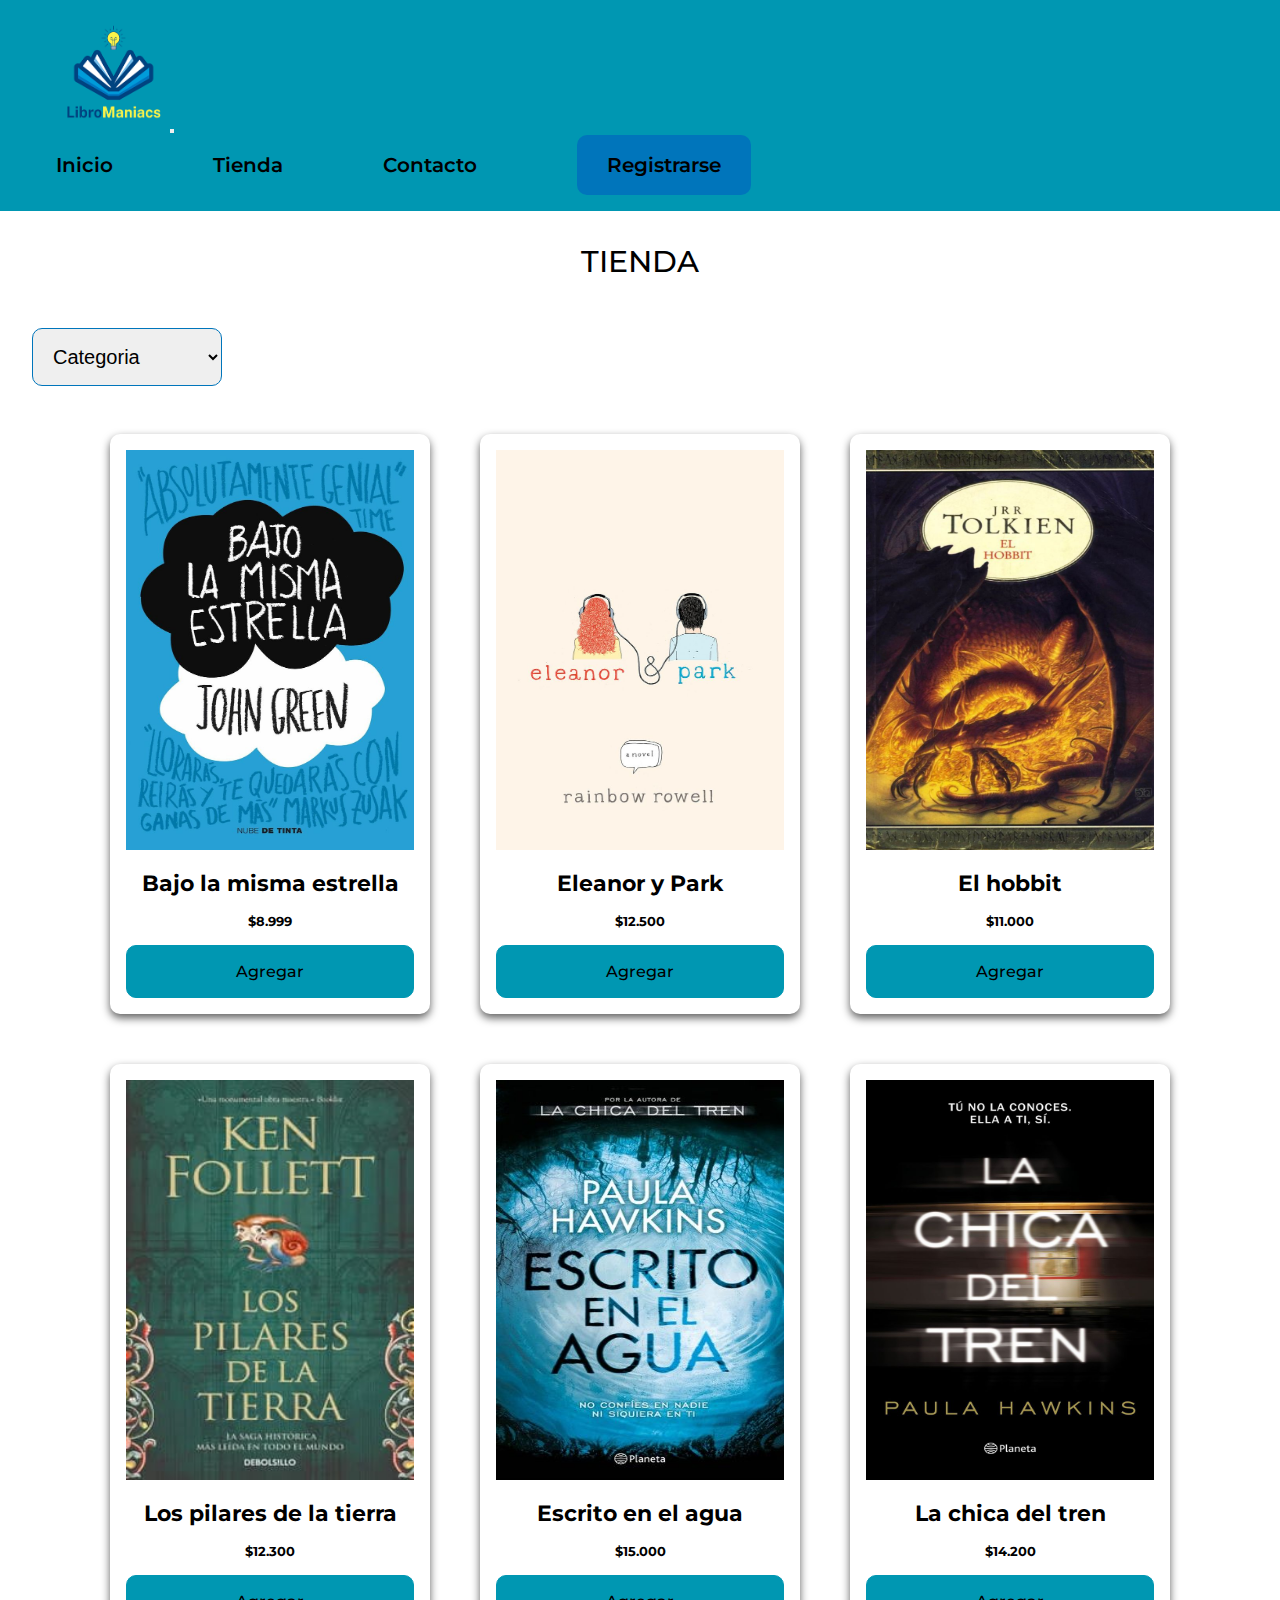
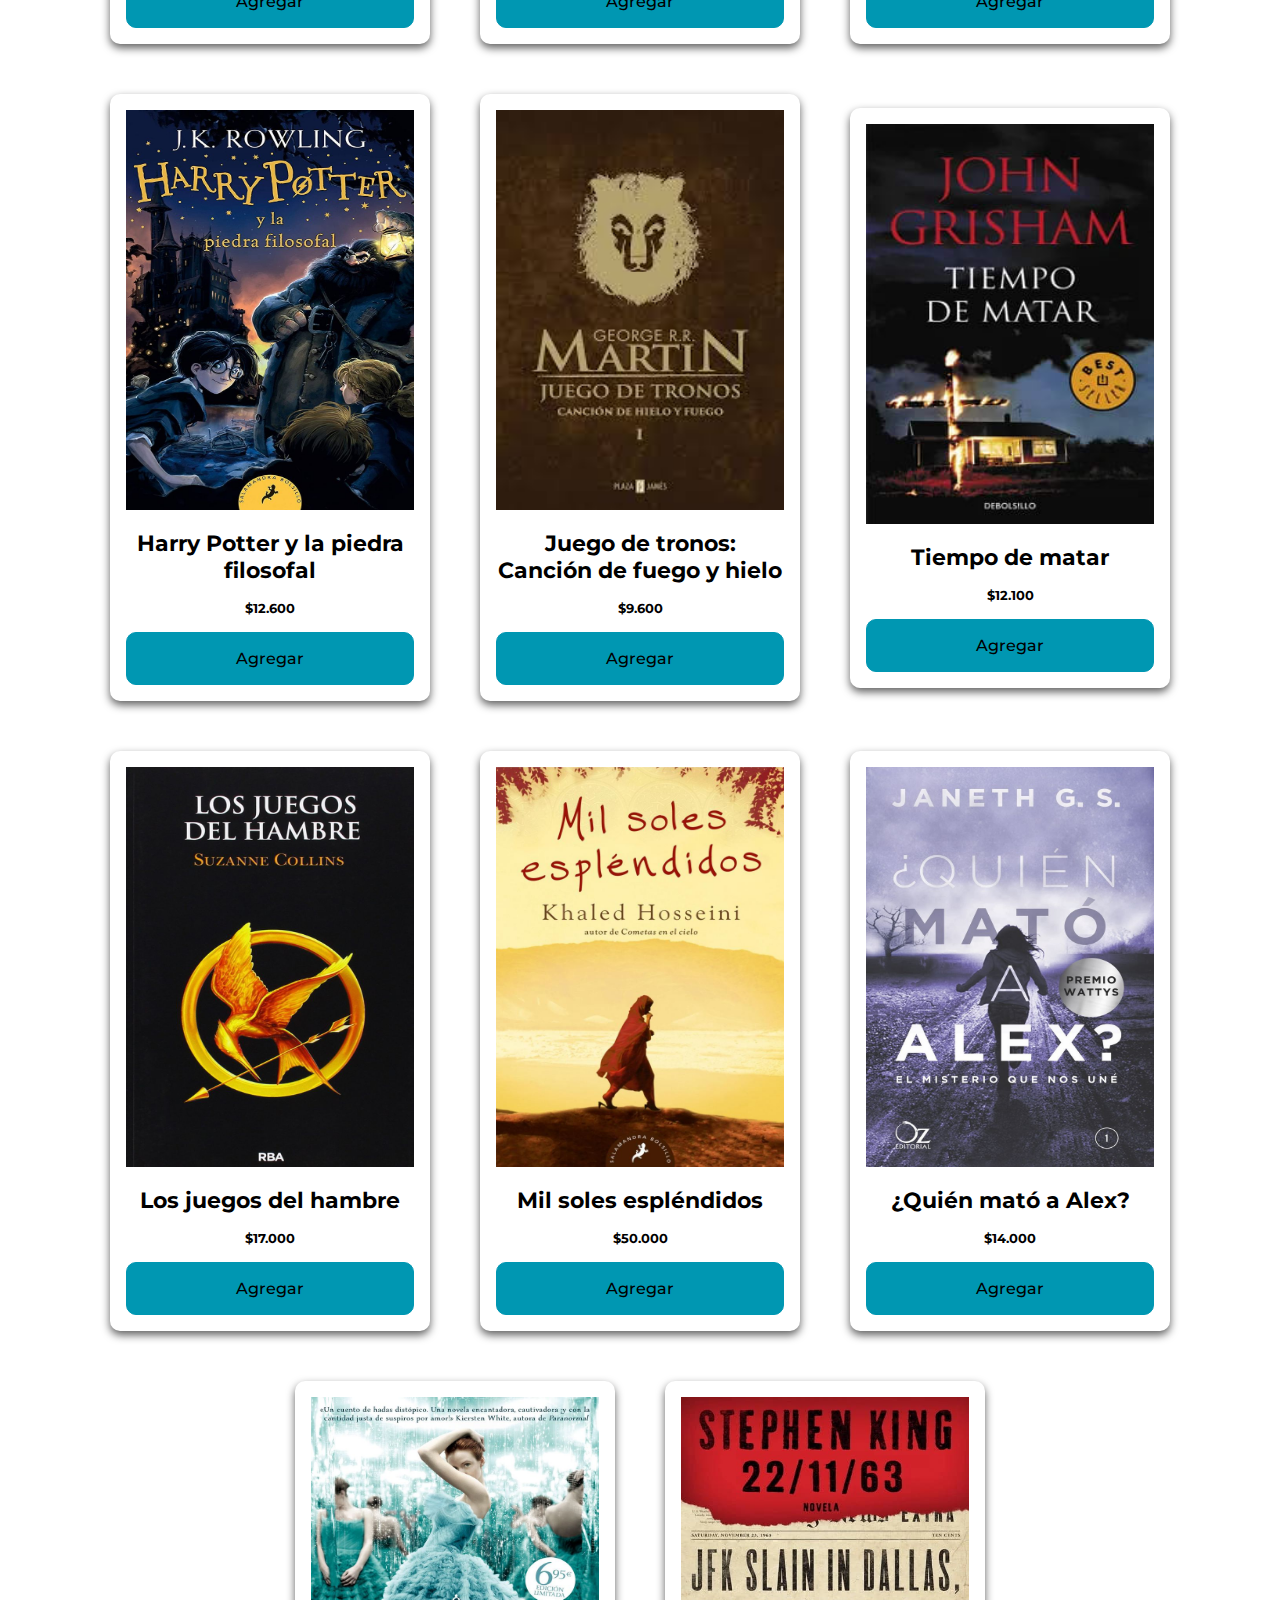
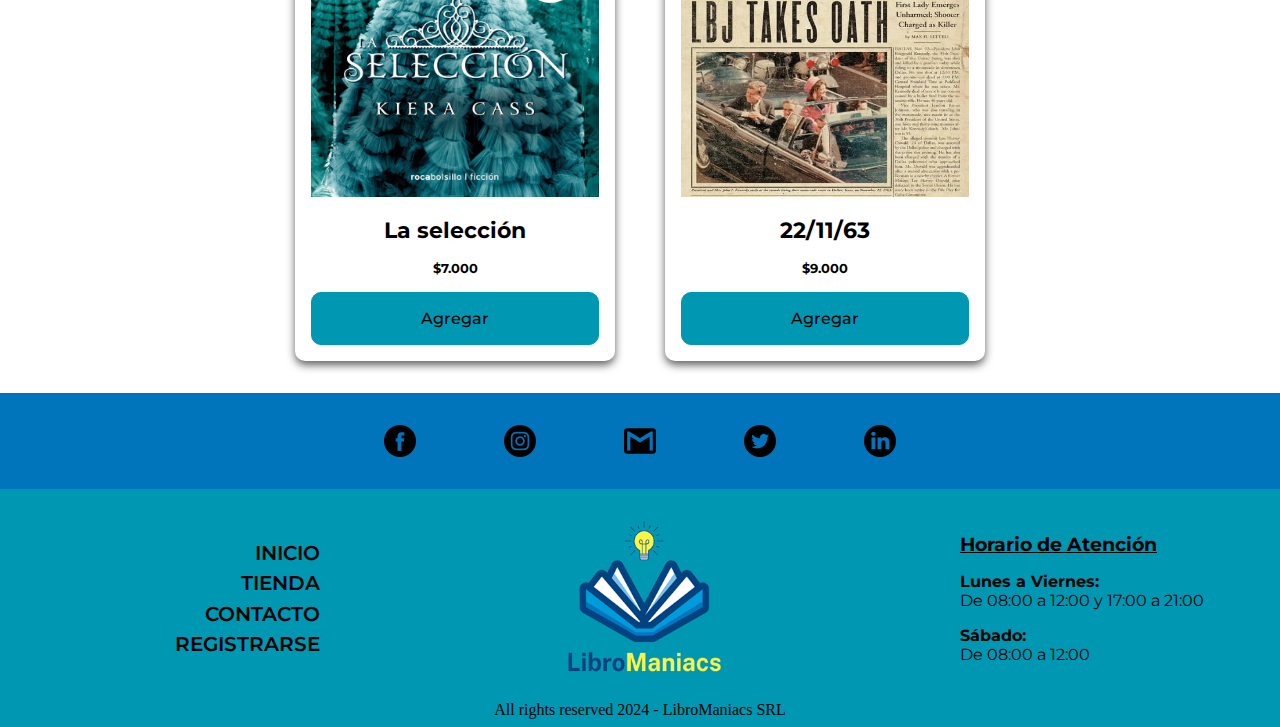
<file: tienda.html>
<!DOCTYPE html>
<html lang="en">
    <head>
        <meta charset="UTF-8" />
        <meta http-equiv="X-UA-Compatible" content="IE=edge" />
        <meta name="viewport" content="width=device-width, initial-scale=1.0" />
        <link href="https://cdn.jsdelivr.net/npm/bootstrap@5.2.3/dist/css/bootstrap.min.css" rel="stylesheet" integrity="sha384-rbsA2VBKQhggwzxH7pPCaAqO46MgnOM80zW1RWuH61DGLwZJEdK2Kadq2F9CUG65" crossorigin="anonymous">
        <link rel="stylesheet" href="./style/index.css" />
        <link rel="shortcut icon" href="./img/favicon.ico" type="image/x-icon">
        <title>Tienda</title>
    </head>
    <body>
        <header>
            <nav id="navbar" class="navbar navbar-expand-lg">
                <div class="container-fluid">
                    <img class="logo" src="./img/logo.png" alt="logo" />
                    <button class="navbar-toggler" type="button" data-bs-toggle="collapse" data-bs-target="#navbarSupportedContent" aria-controls="navbarSupportedContent" aria-expanded="false" aria-label="Toggle navigation">
                        <span class="navbar-toggler-icon"></span>
                    </button>
                    <div class="collapse navbar-collapse" id="navbarSupportedContent">
                        <ul class="navbar-nav me-auto mb-2 mb-lg-0 navLinksCotenedor">
                            <li><a href="#">Inicio</a></li>
                            <li><a href="#">Tienda</a></li>
                            <li><a href="./contacto.html">Contacto</a></li>
                            <li>
                                <button class="botonRegistro">Registrarse</button>
                            </li>
                        </ul>
                    </div>
                </div>
            </nav>
        </header>
        <section id="sectionTienda">
            <h2 class="titulo">TIENDA</h2>
            <select name="categorias" id="categorias">
                <option value="0">Categoria</option>
                <option value="romance">Romance</option>
                <option value="misterio">Misterio</option>
                <option value="ciencia ficcion">Ciencia Ficción</option>
                <option value="fantasia">Fantasía</option>
            </select>
        </section>
        <footer id="footer">
            <div class="footerIcons">
                <div class="iconsContainer">
                    <img src="./img/facebook.png" alt="facebook" />
                    <img src="./img/instagram.png" alt="instagram" />
                    <img src="./img/gmail.png" alt="gmail" />
                    <img src="./img/twitter.png" alt="twitter" />
                    <img src="./img/linkedin.png" alt="linkedin" />
                </div>
            </div>
            <div class="footerLinksContainer">
                <div>
                    <ul class="footerLinks">
                        <li><a href="#">INICIO</a></li>
                        <li><a href="#">TIENDA</a></li>
                        <li><a href="./contacto.html">CONTACTO</a></li>
                        <li><a href="#">REGISTRARSE</a></li>
                    </ul>
                </div>
                <img class="footerLogo" src="./img/logo.png" alt="logo" />
                <div class="footerHorarios">
                    <h3>Horario de Atención</h3>
                    <div class="footerDiaHora">
                        <h4>Lunes a Viernes:</h4>
                        <p>De 08:00 a 12:00 y 17:00 a 21:00</p>
                    </div>
                    <div class="footerDiaHora">
                        <h4>Sábado:</h4>
                        <p>De 08:00 a 12:00</p>
                    </div>
                </div>
            </div>
            <div class="copyright">
                <p>All rights reserved 2024 - LibroManiacs SRL</p>
            </div>
        </footer>
        <script src="https://cdn.jsdelivr.net/npm/@popperjs/core@2.11.6/dist/umd/popper.min.js" integrity="sha384-oBqDVmMz9ATKxIep9tiCxS/Z9fNfEXiDAYTujMAeBAsjFuCZSmKbSSUnQlmh/jp3" crossorigin="anonymous"></script>
        <script src="https://cdn.jsdelivr.net/npm/bootstrap@5.2.3/dist/js/bootstrap.min.js" integrity="sha384-cuYeSxntonz0PPNlHhBs68uyIAVpIIOZZ5JqeqvYYIcEL727kskC66kF92t6Xl2V" crossorigin="anonymous"></script>
        <script src="./js/tienda.js" ></script>
    </body>
</html>
</file>
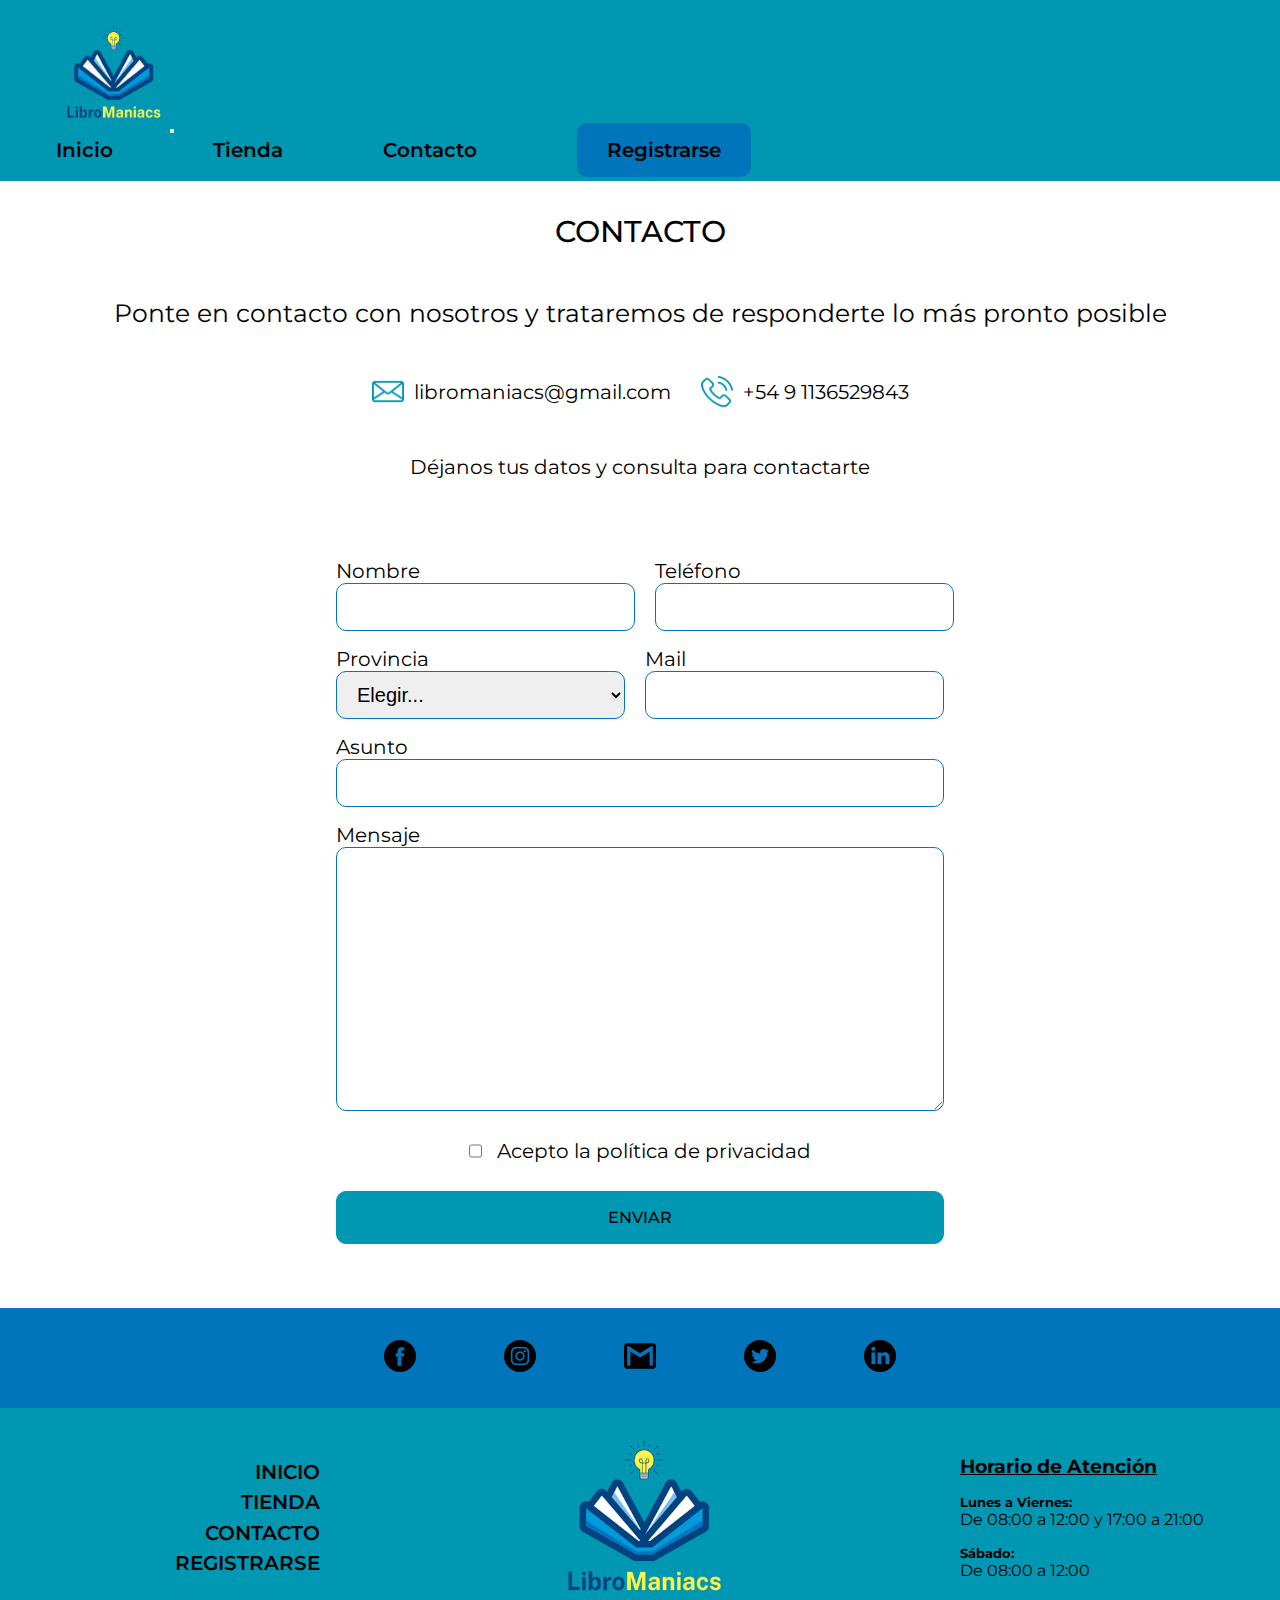
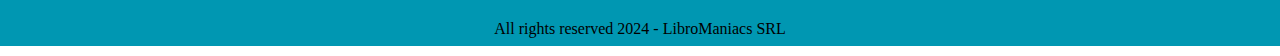
<file: pages/contacto.html>
<!DOCTYPE html>
<html lang="en">
    <head>
        <meta charset="UTF-8" />
        <meta http-equiv="X-UA-Compatible" content="IE=edge" />
        <meta name="viewport" content="width=device-width, initial-scale=1.0" />
        <link href="https://cdn.jsdelivr.net/npm/bootstrap@5.2.3/dist/css/bootstrap.min.css" rel="stylesheet" integrity="sha384-rbsA2VBKQhggwzxH7pPCaAqO46MgnOM80zW1RWuH61DGLwZJEdK2Kadq2F9CUG65" crossorigin="anonymous">
        <link rel="stylesheet" href="../style/index.css" />
        <link rel="shortcut icon" href="../img/favicon.ico" type="image/x-icon">
        <title>Contacto</title>
    </head>
    <body>
        <header>
            <nav id="navbar" class="navbar navbar-expand-lg">
                <div class="container-fluid">
                    <img class="logo" src="../img/logo.png" alt="logo" />
                    <button class="navbar-toggler" type="button" data-bs-toggle="collapse" data-bs-target="#navbarSupportedContent" aria-controls="navbarSupportedContent" aria-expanded="false" aria-label="Toggle navigation">
                        <span class="navbar-toggler-icon"></span>
                    </button>
                    <div class="collapse navbar-collapse" id="navbarSupportedContent">
                        <ul class="navbar-nav me-auto mb-2 mb-lg-0 navLinksCotenedor">
                            <li><a href="../index.html">Inicio</a></li>
                            <li><a href="./tienda.html">Tienda</a></li>
                            <li><a href="#">Contacto</a></li>
                            <li>
                                <a href="./registro.html" class="botonRegistro">Registrarse</a>
                            </li>
                        </ul>
                    </div>
                </div>
            </nav>
        </header>
        <main>
            <section id="sectionContacto">
                <h2 class="titulo">CONTACTO</h2>
                <p class="textoContacto">
                    Ponte en contacto con nosotros y trataremos de responderte lo más pronto
                    posible
                </p>
                <div class="datosContacto">
                    <div class="dato">
                        <img src="../img/correo.png" alt="correo" />
                        <p>libromaniacs@gmail.com</p>
                    </div>
                    <div class="dato">
                        <img src="../img/telefono.png" alt="telefono" />
                        <p>+54 9 1136529843</p>
                    </div>
                </div>
                <p class="textoInputsContacto">Déjanos tus datos y consulta para contactarte</p>
                <form id="form" class="formContacto" action="#">
                    <div class="containerNombreTelefono">
                        <div id="divNombre">
                            <label for="nombre">Nombre</label>
                            <input type="text" id="nombre" name="nombre"/>
                        </div>
                        <div id="divTelefono">
                            <label for="telefono">Teléfono</label>
                            <input type="tel" id="telefono" name="telefono"/>
                        </div>
                    </div>
                    <div class="containerNombreTelefono">
                        <div id="divSelectProvincia">
                            <label for="selectProvincia">Provincia</label>
                            <select name="selectProvincia" id="selectProvincia">
                                <option value="0" selected>Elegir...</option>
                                <option value="cordoba">Córdoba</option>
                                <option value="mendoza">Mendoza</option>
                                <option value="buenosaires">Buenos Aires</option>
                                <option value="santafe">Santa Fe</option>
                                <option value="entrerios">Entre Ríos</option>
                            </select>
                        </div>
                        <div id="divEmail">
                            <label for="mail">Mail</label>
                            <input type="email" id="mail" name="mail"/>
                        </div>
                    </div>
                    <div id="divAsunto">
                        <label for="asunto">Asunto</label>
                        <input type="text" id="asunto" name="asunto"/>
                    </div>
                    <div id="divMensaje">
                        <label for="inputMensaje">Mensaje</label>
                        <textarea
                            name="mensaje"
                            id="inputMensaje"
                            cols="30"
                            rows="10"
                        ></textarea>
                    </div>
                    <div id="divCheckbox" class="politicaDePrivacidad">
                        <input type="checkbox" id="politicaPrivacidad" name="politicaPrivacidad">
                        <label for="politicaPrivacidad">Acepto la <a href="#">política de privacidad</a></label>
                    </div>
                    <button id="buttonEnviar" class="boton">ENVIAR</button>
                </form>
            </section>
        </main>
        <footer id="footer">
            <div class="footerIcons">
                <div class="iconsContainer">
                    <a href="https://www.facebook.com/?locale=es_LA" target="_blank"><img src="../img/facebook.png" alt="facebook" /></a>
                    <a href="https://www.instagram.com/" target="_blank"><img src="../img/instagram.png" alt="instagram" /></a>
                    <a href="https://mail.google.com/mail/u/0/#inbox" target="_blank"><img src="../img/gmail.png" alt="gmail" /></a>
                    <a href="https://x.com/home?lang=es" target="_blank"><img src="../img/twitter.png" alt="twitter"/></a>
                    <a href="https://www.linkedin.com/feed/" target="_blank"><img src="../img/linkedin.png" alt="linkedin"/></a>
                </div>
            </div>
            <div class="footerLinksContainer">
                <div>
                    <ul class="footerLinks">
                        <li><a href="../index.html">INICIO</a></li>
                        <li><a href="./tienda.html">TIENDA</a></li>
                        <li><a href="#">CONTACTO</a></li>
                        <li><a href="./registro.html">REGISTRARSE</a></li>
                    </ul>
                </div>
                <img class="footerLogo" src="../img/logo.png" alt="logo" />
                <div class="footerHorarios">
                    <h3>Horario de Atención</h3>
                    <div class="footerDiaHora">
                        <h5>Lunes a Viernes:</h5>
                        <p>De 08:00 a 12:00 y 17:00 a 21:00</p>
                    </div>
                    <div class="footerDiaHora">
                        <h5>Sábado:</h5>
                        <p>De 08:00 a 12:00</p>
                    </div>
                </div>
            </div>
            <div class="copyright">
                <p>All rights reserved 2024 - LibroManiacs SRL</p>
            </div>
        </footer>
        <script src="https://cdn.jsdelivr.net/npm/@popperjs/core@2.11.6/dist/umd/popper.min.js" integrity="sha384-oBqDVmMz9ATKxIep9tiCxS/Z9fNfEXiDAYTujMAeBAsjFuCZSmKbSSUnQlmh/jp3" crossorigin="anonymous"></script>
        <script src="https://cdn.jsdelivr.net/npm/bootstrap@5.2.3/dist/js/bootstrap.min.js" integrity="sha384-cuYeSxntonz0PPNlHhBs68uyIAVpIIOZZ5JqeqvYYIcEL727kskC66kF92t6Xl2V" crossorigin="anonymous"></script>
        <script src="../js/contacto.js" ></script>
    </body>
</html>
</file>
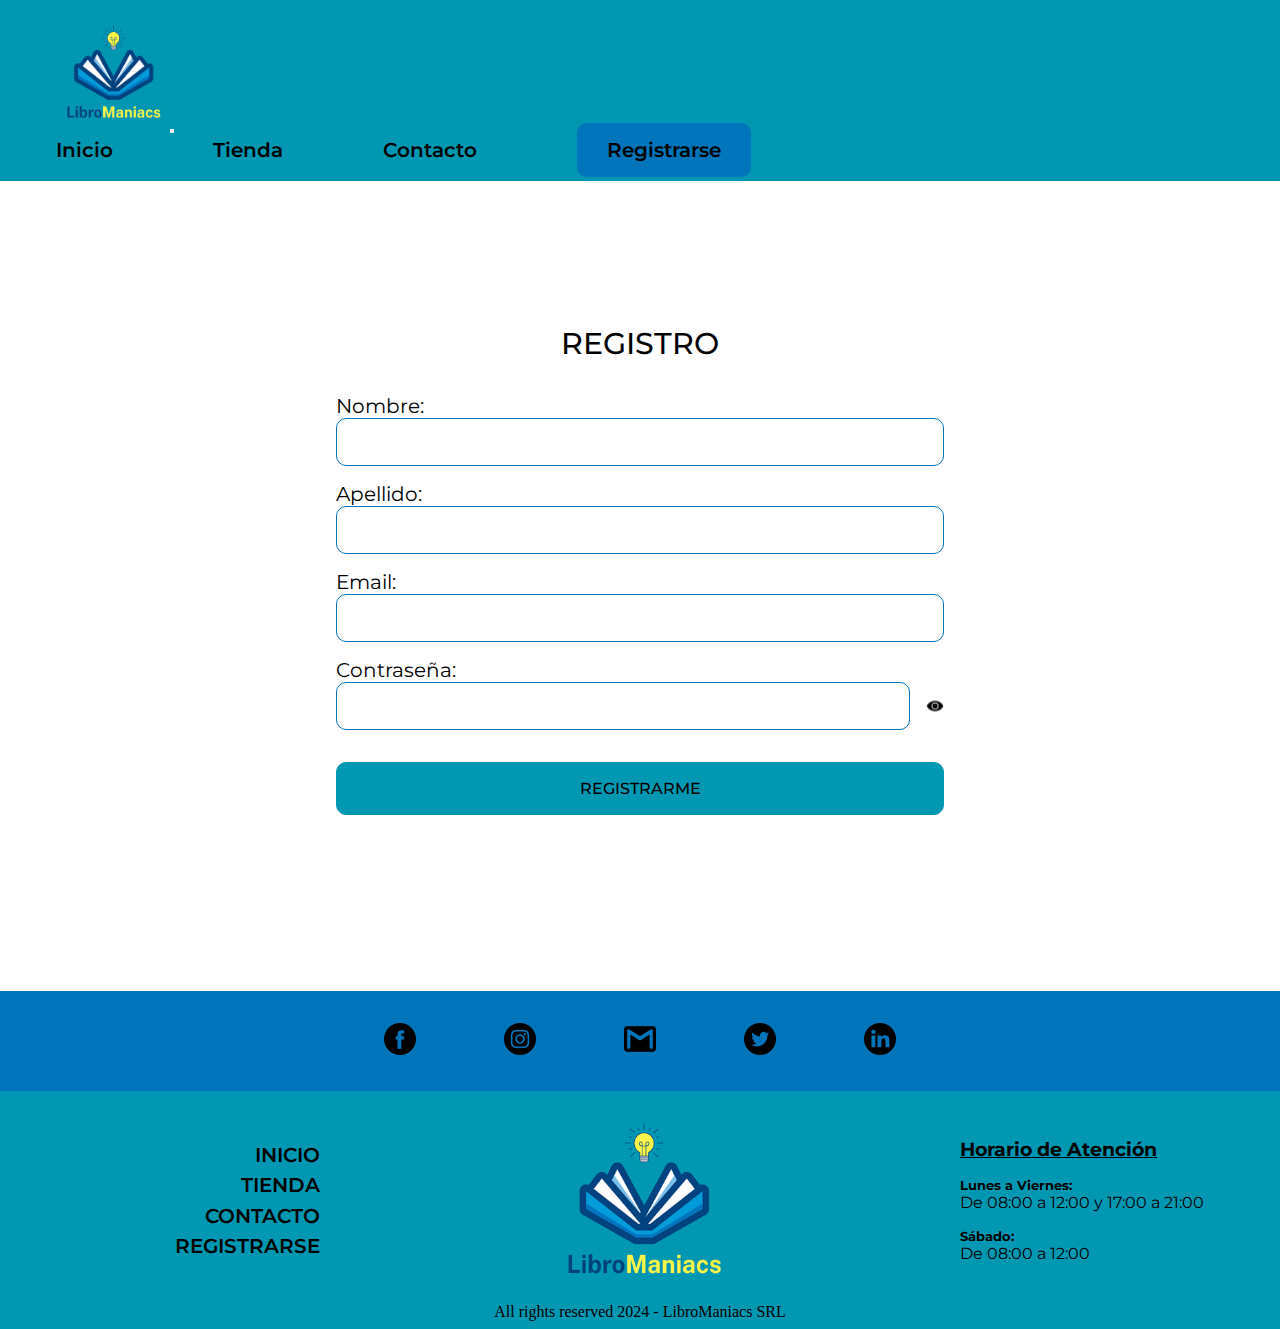
<file: pages/registro.html>
<!DOCTYPE html>
<html lang="en">
<head>
    <meta charset="UTF-8">
    <meta http-equiv="X-UA-Compatible" content="IE=edge" />
    <meta name="viewport" content="width=device-width, initial-scale=1.0" />
    <link href="https://cdn.jsdelivr.net/npm/bootstrap@5.2.3/dist/css/bootstrap.min.css" rel="stylesheet" integrity="sha384-rbsA2VBKQhggwzxH7pPCaAqO46MgnOM80zW1RWuH61DGLwZJEdK2Kadq2F9CUG65" crossorigin="anonymous">
    <link rel="stylesheet" href="../style/index.css" />
    <link rel="shortcut icon" href="../img/favicon.ico" type="image/x-icon">
    <title>Registro</title>
</head>
<body>
    <header>
        <nav id="navbar" class="navbar navbar-expand-lg">
            <div class="container-fluid">
                <img class="logo" src="../img/logo.png" alt="logo" />
                <button class="navbar-toggler" type="button" data-bs-toggle="collapse" data-bs-target="#navbarSupportedContent" aria-controls="navbarSupportedContent" aria-expanded="false" aria-label="Toggle navigation">
                    <span class="navbar-toggler-icon"></span>
                </button>
                <div class="collapse navbar-collapse" id="navbarSupportedContent">
                    <ul class="navbar-nav me-auto mb-2 mb-lg-0 navLinksCotenedor">
                        <li><a href="../index.html">Inicio</a></li>
                        <li><a href="./tienda.html">Tienda</a></li>
                        <li><a href="./contacto.html">Contacto</a></li>
                        <li>
                            <a href="#" class="botonRegistro">Registrarse</a>
                        </li>
                    </ul>
                </div>
            </div>
        </nav>
    </header>
    <main class="mainRegistro" >
        <section id="setionRegistro" >
            <h2 class="titulo">REGISTRO</h2>
            <form id="form" class="formRegistro" action="#">
                <div class="divInputNombre" >
                    <label for="nombreRegistro">Nombre:</label>
                    <input type="text" name="nombreRegistro" id="nombreRegistro">
                </div>
                <div class="divInputApellido" >
                    <label for="apellidoRegistro">Apellido:</label>
                    <input type="text" name="apellidoRegistro" id="apellidoRegistro">
                </div>
                <div class="divInputEmail" >
                    <label for="emailRegistro">Email:</label>
                    <input type="text" name="emailRegistro" id="emailRegistro">
                </div>
                <div class="divInputContraseña">
                    <label for="contraseñaRegistro">Contraseña:</label>
                    <div class="containerContraseña">
                        <input type="password" name="contraseñaRegistro" id="contraseñaRegistro"/>
                        <img src="../img/ver.png" alt="icono ver u ocultar contraseña" id="imgVisualizarContraseña">
                    </div>
                </div>
                <button id="botonRegistro" class="boton" >REGISTRARME</button>
            </form>
        </section>
    </main>
    <footer id="footer">
        <div class="footerIcons">
            <div class="iconsContainer">
                <a href="https://www.facebook.com/?locale=es_LA" target="_blank"><img src="../img/facebook.png" alt="facebook" /></a>
                <a href="https://www.instagram.com/" target="_blank"><img src="../img/instagram.png" alt="instagram" /></a>
                <a href="https://mail.google.com/mail/u/0/#inbox" target="_blank"><img src="../img/gmail.png" alt="gmail" /></a>
                <a href="https://x.com/home?lang=es" target="_blank"><img src="../img/twitter.png" alt="twitter"/></a>
                <a href="https://www.linkedin.com/feed/" target="_blank"><img src="../img/linkedin.png" alt="linkedin"/></a>
            </div>
        </div>
        <div class="footerLinksContainer">
            <div>
                <ul class="footerLinks">
                    <li><a href="../index.html">INICIO</a></li>
                    <li><a href="./tienda.html">TIENDA</a></li>
                    <li><a href="./contacto.html">CONTACTO</a></li>
                    <li><a href="#">REGISTRARSE</a></li>
                </ul>
            </div>
            <img class="footerLogo" src="../img/logo.png" alt="logo" />
            <div class="footerHorarios">
                <h3>Horario de Atención</h3>
                <div class="footerDiaHora">
                    <h5>Lunes a Viernes:</h5>
                    <p>De 08:00 a 12:00 y 17:00 a 21:00</p>
                </div>
                <div class="footerDiaHora">
                    <h5>Sábado:</h5>
                    <p>De 08:00 a 12:00</p>
                </div>
            </div>
        </div>
        <div class="copyright">
            <p>All rights reserved 2024 - LibroManiacs SRL</p>
        </div>
    </footer>
    <script src="https://cdn.jsdelivr.net/npm/@popperjs/core@2.11.6/dist/umd/popper.min.js" integrity="sha384-oBqDVmMz9ATKxIep9tiCxS/Z9fNfEXiDAYTujMAeBAsjFuCZSmKbSSUnQlmh/jp3" crossorigin="anonymous"></script>
    <script src="https://cdn.jsdelivr.net/npm/bootstrap@5.2.3/dist/js/bootstrap.min.js" integrity="sha384-cuYeSxntonz0PPNlHhBs68uyIAVpIIOZZ5JqeqvYYIcEL727kskC66kF92t6Xl2V" crossorigin="anonymous"></script>
    <script src="../js/registro.js" ></script>
</body>
</html>
</file>
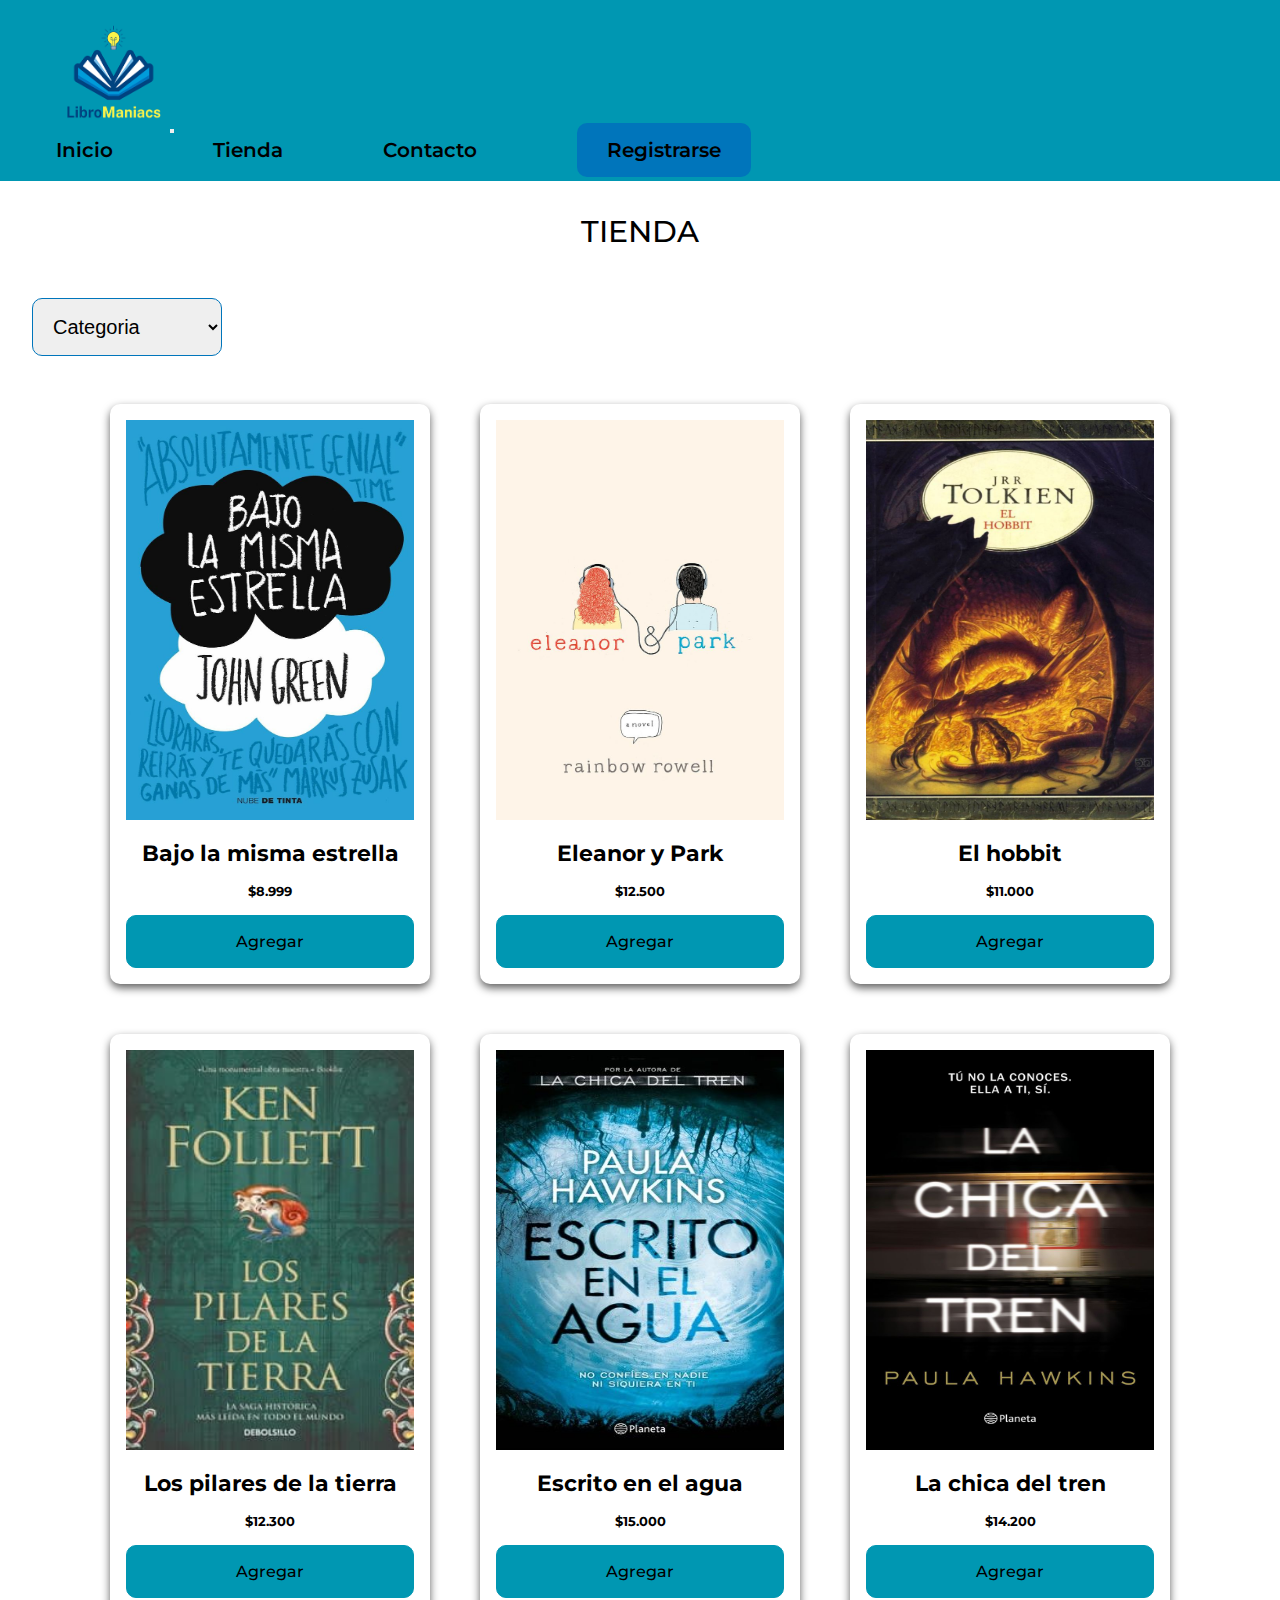
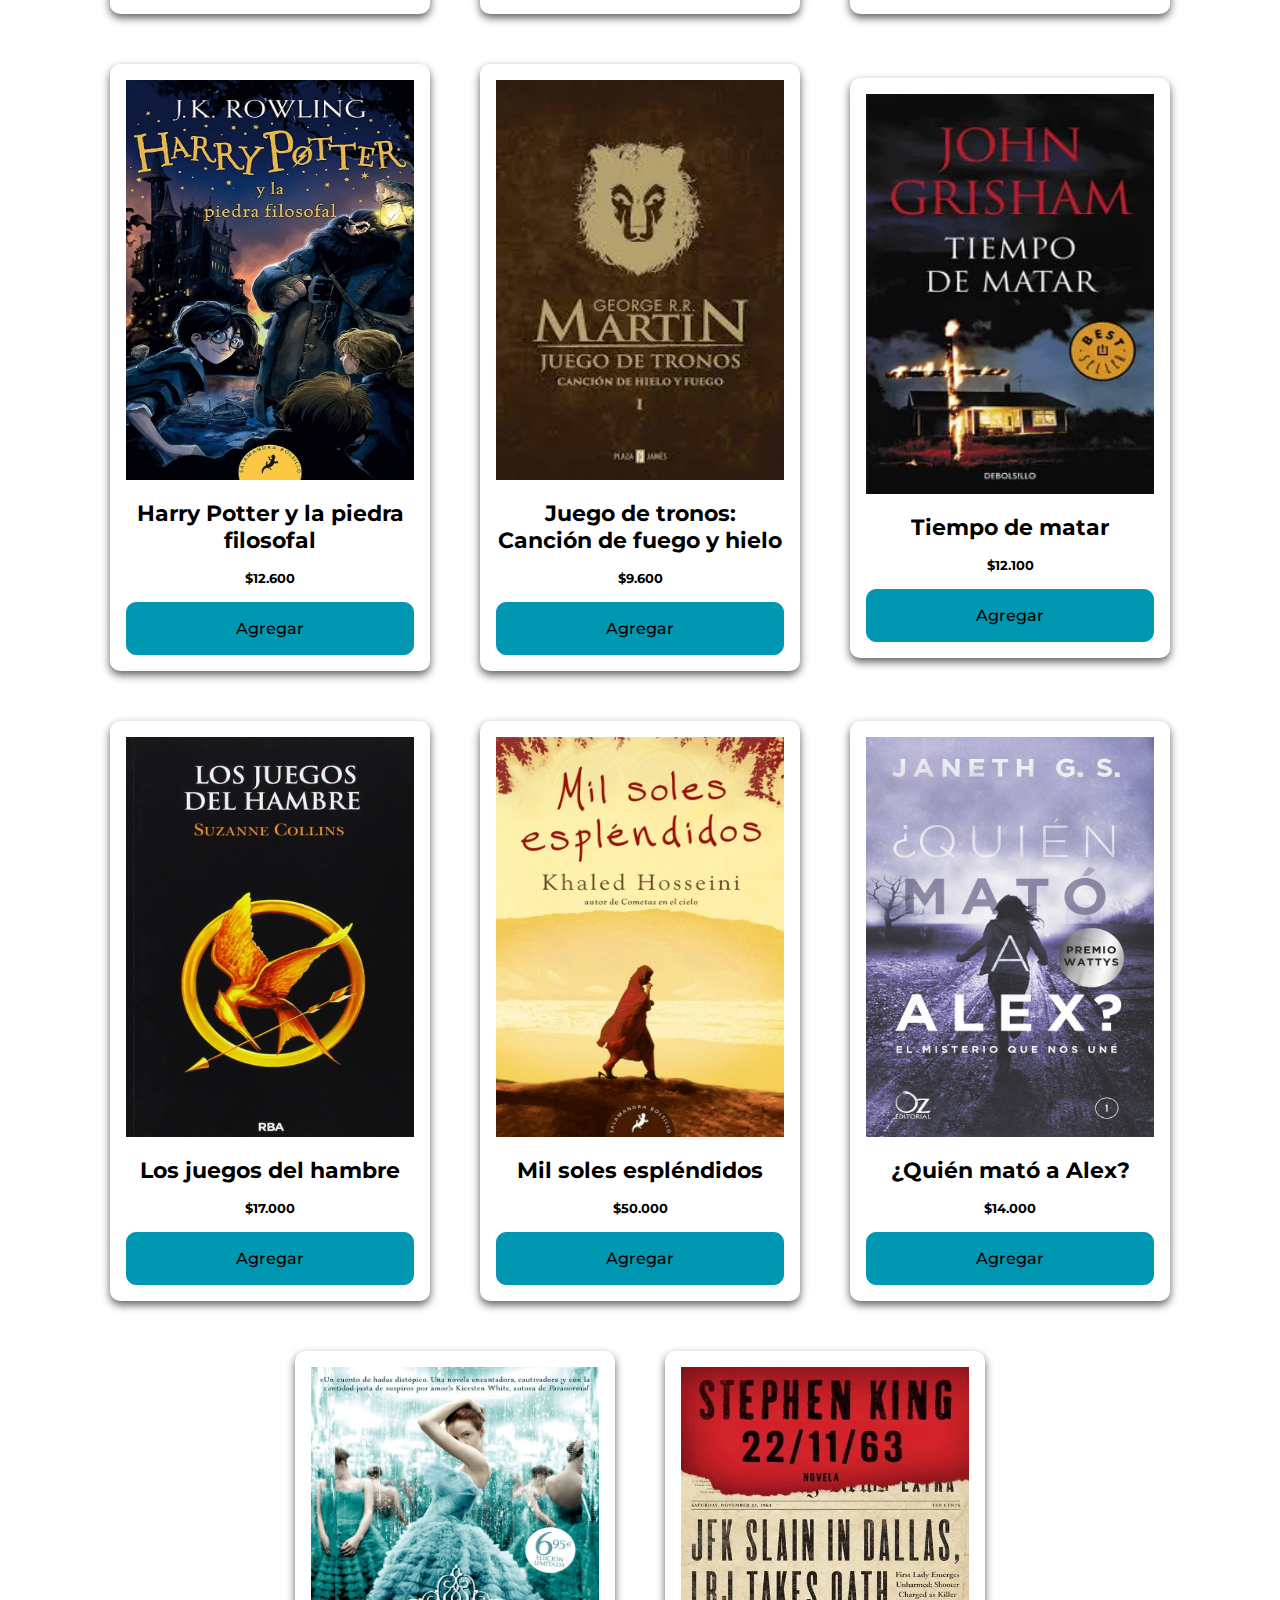
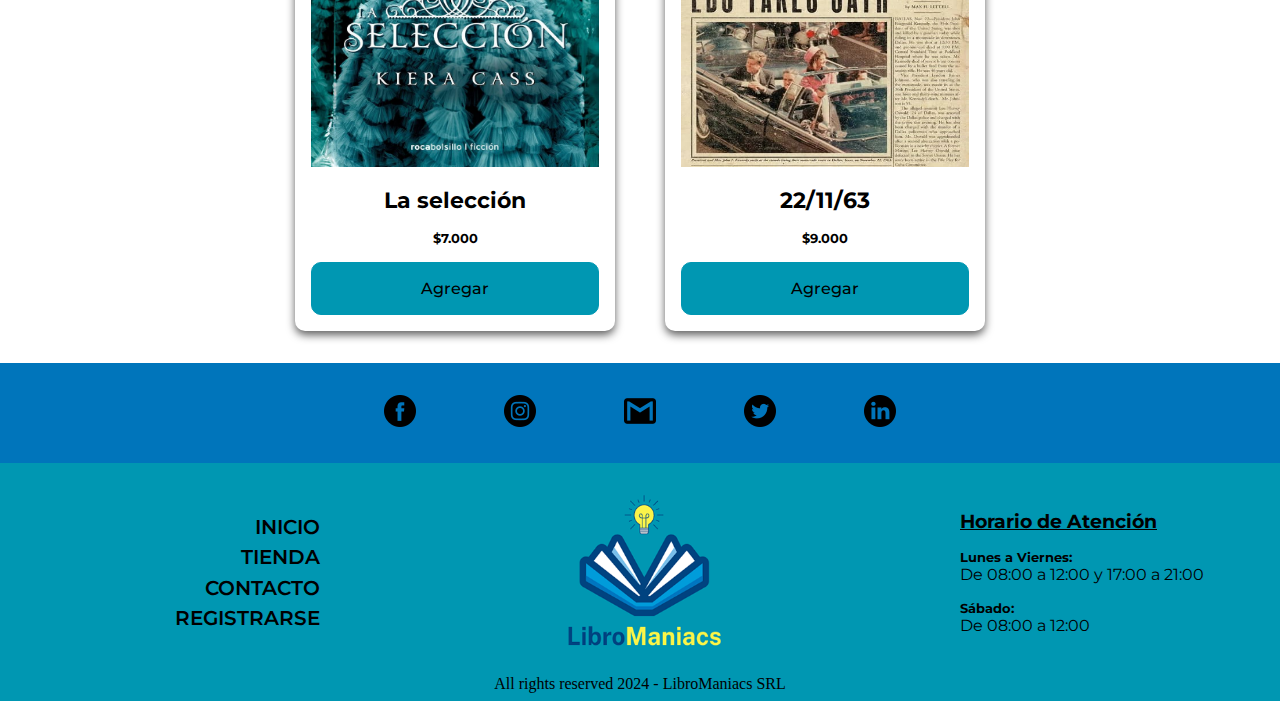
<file: pages/tienda.html>
<!DOCTYPE html>
<html lang="en">
    <head>
        <meta charset="UTF-8" />
        <meta http-equiv="X-UA-Compatible" content="IE=edge" />
        <meta name="viewport" content="width=device-width, initial-scale=1.0" />
        <link href="https://cdn.jsdelivr.net/npm/bootstrap@5.2.3/dist/css/bootstrap.min.css" rel="stylesheet" integrity="sha384-rbsA2VBKQhggwzxH7pPCaAqO46MgnOM80zW1RWuH61DGLwZJEdK2Kadq2F9CUG65" crossorigin="anonymous">
        <link rel="stylesheet" href="../style/index.css" />
        <link rel="shortcut icon" href="../img/favicon.ico" type="image/x-icon">
        <title>Tienda</title>
    </head>
    <body>
        <header>
            <nav id="navbar" class="navbar navbar-expand-lg">
                <div class="container-fluid">
                    <img class="logo" src="../img/logo.png" alt="logo" />
                    <button class="navbar-toggler" type="button" data-bs-toggle="collapse" data-bs-target="#navbarSupportedContent" aria-controls="navbarSupportedContent" aria-expanded="false" aria-label="Toggle navigation">
                        <span class="navbar-toggler-icon"></span>
                    </button>
                    <div class="collapse navbar-collapse" id="navbarSupportedContent">
                        <ul class="navbar-nav me-auto mb-2 mb-lg-0 navLinksCotenedor">
                            <li><a href="../index.html">Inicio</a></li>
                            <li><a href="./tienda.html">Tienda</a></li>
                            <li><a href="./contacto.html">Contacto</a></li>
                            <li>
                                <a href="./registro.html" class="botonRegistro">Registrarse</a>
                            </li>
                        </ul>
                    </div>
                </div>
            </nav>
        </header>
        <main>
            <section id="sectionTienda">
                <h2 class="titulo">TIENDA</h2>
                <select name="categorias" id="categorias">
                    <option value="0">Categoria</option>
                    <option value="romance">Romance</option>
                    <option value="misterio">Misterio</option>
                    <option value="ciencia ficcion">Ciencia Ficción</option>
                    <option value="fantasia">Fantasía</option>
                    <option value="terror">Terror</option>
                </select>
            </section>
        </main>
        <footer id="footer">
            <div class="footerIcons">
                <div class="iconsContainer">
                    <a href="https://www.facebook.com/?locale=es_LA" target="_blank"><img src="../img/facebook.png" alt="facebook" /></a>
                    <a href="https://www.instagram.com/" target="_blank"><img src="../img/instagram.png" alt="instagram" /></a>
                    <a href="https://mail.google.com/mail/u/0/#inbox" target="_blank"><img src="../img/gmail.png" alt="gmail" /></a>
                    <a href="https://x.com/home?lang=es" target="_blank"><img src="../img/twitter.png" alt="twitter"/></a>
                    <a href="https://www.linkedin.com/feed/" target="_blank"><img src="../img/linkedin.png" alt="linkedin"/></a>
                </div>
            </div>
            <div class="footerLinksContainer">
                <div>
                    <ul class="footerLinks">
                        <li><a href="../index.html">INICIO</a></li>
                        <li><a href="#">TIENDA</a></li>
                        <li><a href="./contacto.html">CONTACTO</a></li>
                        <li><a href="./registro.html">REGISTRARSE</a></li>
                    </ul>
                </div>
                <img class="footerLogo" src="../img/logo.png" alt="logo" />
                <div class="footerHorarios">
                    <h3>Horario de Atención</h3>
                    <div class="footerDiaHora">
                        <h5>Lunes a Viernes:</h5>
                        <p>De 08:00 a 12:00 y 17:00 a 21:00</p>
                    </div>
                    <div class="footerDiaHora">
                        <h5>Sábado:</h5>
                        <p>De 08:00 a 12:00</p>
                    </div>
                </div>
            </div>
            <div class="copyright">
                <p>All rights reserved 2024 - LibroManiacs SRL</p>
            </div>
        </footer>
        <script src="https://cdn.jsdelivr.net/npm/@popperjs/core@2.11.6/dist/umd/popper.min.js" integrity="sha384-oBqDVmMz9ATKxIep9tiCxS/Z9fNfEXiDAYTujMAeBAsjFuCZSmKbSSUnQlmh/jp3" crossorigin="anonymous"></script>
        <script src="https://cdn.jsdelivr.net/npm/bootstrap@5.2.3/dist/js/bootstrap.min.js" integrity="sha384-cuYeSxntonz0PPNlHhBs68uyIAVpIIOZZ5JqeqvYYIcEL727kskC66kF92t6Xl2V" crossorigin="anonymous"></script>
        <script src="../js/tienda.js" ></script>
    </body>
</html>
</file>
<file: style/index.css>
@import url('https://fonts.googleapis.com/css2?family=Montserrat:ital,wght@0,100..900;1,100..900&display=swap');
@import url('https://fonts.googleapis.com/css2?family=Noto+Serif:ital,wght@0,100..900;1,100..900&display=swap');

/*** NORMALIZACIÓN INICIAL DE CSS ***/

*,
*::before,
*::after {
    margin: 0;
    padding: 0;
    box-sizing: border-box;
}

a {
    text-decoration: none;
}

a:link, a:visited {
    color: black;
}

/*----NAVBAR----*/
#navbar{
    background-color: #0097B2;
    display: flex;
    justify-content: space-between;
    padding: 1rem 3.5rem;
}

.logo{
    width: 110px;
}

.navLinksCotenedor{
    display: flex;
    gap: 100px;
    align-items: center;
}

.navLinksCotenedor li{
    list-style-type: none;
}

.navLinksCotenedor a,
.navLinksCotenedor button{
    text-decoration: none;
    color: black;
    font-family: "Montserrat", sans-serif;
    font-weight: 600;
    font-size: 20px;
    line-height: 30.48px;
}

.botonRegistro{
    background-color: #0075bb;
    border: 0px;
    padding: 15px 30px;
    border-radius: 10px;
}

.botonRegistro:hover{
    color: #0075bb;
    background-color: white;
}

.navbar-collapse{
    flex-grow: 0;
}

/*---FOOTER---*/

#footer{
    background-color: #0097B2;
}

.footerIcons{
    background-color: #0075bb;
    width: 100%;
    display: flex;
    justify-content: center;
    padding: 2rem 0rem;
    margin-bottom: 1rem;
}

.iconsContainer{
    width: 40%;
    display: flex;
    justify-content: space-between;
}

.footerLinksContainer{
    display: grid;
    grid-template-columns: 1fr 2fr 1fr;
    align-items: center;
}

.footerLinks{
    list-style-type: none;
    text-align: right;
}

.footerLinks li a{
    text-decoration: none;
    color: black;
    font-family: "Montserrat", sans-serif;
    font-weight: 600;
    font-size: 20px;
    line-height: 30.48px;
}

.footerLogo{
    width: 180px;
    display: flex;
    justify-self: center;
}

.footerHorarios{
    font-family: "Montserrat", sans-serif;
}

.footerHorarios p,
.footerHorarios h4{
    margin-bottom: 0px;
}

.footerHorarios h3{
    margin-bottom: 0px;
    text-decoration: underline;
}

.footerDiaHora{
    flex-direction: column;
    align-items: initial;
    margin-top: 1rem;
}

.copyright{
    text-align: center;
    padding: 0.5rem;
}

/*---CONTACTO---*/

#sectionContacto{
    padding: 2rem;
    font-family: "Montserrat", sans-serif;
    text-align: center;
    display: flex;
    flex-direction: column;
    align-items: center;
}

.titulo{
    margin-top: 0px;
    text-align: center;
    font-size: 30px;
    font-weight: 500;
    margin-bottom: 0px;
}

.textoContacto{
    font-size: 25px;
    margin: 3rem 0rem;
}

.datosContacto{
    display: flex;
    justify-content: center;
    gap: 30px;
}

.datosContacto p{
    margin-bottom: 0px;
}

.dato{
    display: flex;
    gap: 10px;
    align-items: center;
    font-size: 20px;
}

.dato img{
    width: 32px;
    height: 31px;
}

.textoInputsContacto{
    font-size: 20px;
    margin: 3rem 0rem;
}

#form{
    width: 50%;
    margin: 2rem 0rem;
}

#form div:not(.containerNombreTelefono){
    display: flex;
    flex-direction: column;
    margin-bottom: 1rem;
}

.containerNombreTelefono{
    margin-bottom: 0px;
    display: grid;
    grid-template-columns: 1fr 1fr;
    gap: 20px;
}

#form label{
    font-size: 20px;
    text-align: left;
}

#form input,
#form select{
    height: 3rem;
    border-radius: 10px;
    border: 1px #0075bb solid;
    font-size: 20px;
    padding: 0rem 1rem;
}

#form input:focus,
#form textarea:focus,
#form select:focus{
    border: 1px #61b7e9 solid;
    outline: none;
}

#form textarea{
    border-radius: 10px;
    border: 1px #0075bb solid;
    padding: 1rem;
    font-size: 20px;
}

.politicaDePrivacidad{
    display: flex;
    flex-direction: row !important;
    align-items: center;
    justify-content: center;
    gap: 15px;
}

.boton{
    width: 100%;
    background-color: #0097B2;
    border-radius: 10px;
    border: 1px #0097B2 solid;
    padding: 1rem 0rem;
    font-size: 16px;
    font-family: "Montserrat", sans-serif;
    font-weight: 500;
}

.mensajeEnviado{
    background-color: #61b7e9;
    color: black;
    padding: 2rem;
    margin-bottom: 5rem;
}

/*---TIENDA---*/

#sectionTienda{
    padding: 2rem;
    font-family: "Montserrat", sans-serif;
}

.divContainerLibros{
    display: flex;
    flex-wrap: wrap;
    align-items: center;
    justify-content: center;
    margin-top: 3rem;
    gap: 50px
}

#categorias{
    padding: 1rem;
    border-radius: 10px;
    border: 1px #0075bb solid;
    font-size: 20px;
    margin-top: 3rem;
}

#categorias:focus{
    border: 1px #61b7e9 solid;
    outline: none;
}

.divCard{
    padding: 1rem;
    width: 20rem;
    box-shadow: 0px 4px 8px rgba(0, 0, 0, 0.627);
    border-radius: 10px;
    text-align: center;
}

.imgCard{
    width: 100%;
    height: 25rem;
}

.tituloLibro{
    font-size: 22px;
    padding-top: 1rem;
    font-family: "Montserrat", sans-serif;
}

.precioCard{
    padding: 1rem;
}

/*---INICIO---*/

.bookBanner {
    background-image: url(../img/Banner.png);
    height: 60vh;
    width: 100%;
    background-size: cover;
    background-repeat: no-repeat;
    background-position: center;
    display: flex;
    justify-content: center;
    align-items: center;
}

.bookBanner h2 {
    color: rgba(0, 151, 178, 1);
    font-family: "Noto Serif", serif;
    font-style: italic;
    font-weight: normal;
    font-size: 4.5rem;
    font-optical-sizing: auto;
    text-align: center;
    max-width: 50%;
}

/*--- main ---*/

.mainHome {
    
    max-width: 80%;
    margin: 0 auto;
}

.mainHome section {
    margin: 2%;
}

.mainHome h1 {
    font-size: 2.6rem;
    text-align: center;
    font-style: normal;
    font-weight: 500;
    margin: 4% 0;
}

/*--- libro portada ---*/

.libroPortada h3 {
    font-size: 2rem;
    font-style: normal;
    font-weight: 5px;
    text-align: center;
    margin: 1rem;
}

.libroPortada p {
    font-size: 1.8rem;
    text-align: center;
    border-bottom: 2px solid black;
    margin: 1rem;
}

.libroPortada a {
    font-size: 1.8rem;
    text-align: center;
    border: rgba(0, 151, 178, 1);
    border-radius: 15px;
    background-color: rgba(0, 151, 178, 1);
    padding: 0.6rem;
    margin: 1rem;
}

.libroPortada {
    display: flex;
    justify-content: space-evenly;
    align-items: center;
    padding: 2rem;
    background-color: rgba(242, 242, 242, 1);
    border-radius: 2.5em;
    width: 75%;
}

.containerLibroPortada {
    display: flex;
    flex-direction: column;
    justify-content: center;
    align-items: center;
    width: 100%;
}

.containerTextoPortada {
    display: flex;
    flex-direction: column;
    justify-content: center;
    align-items: center;
}

.libroPortada picture {
    width: 50%;
    display: flex;
    justify-content: center;
}

.libroPortada img {
    max-width: 100%;
    height: auto;
    max-height: 350px;
    min-height: 350px;
    border-radius: 18px;
}

/*---carousel---*/

.carousel h2 {
    font-size: 2.5rem;
    text-align: center;
    margin-bottom: 2.5rem;   
}

.carousel picture {
    width: 100%;
    display: flex;
    justify-content: center;
}

.carousel img{
    max-width: 100%;
    height: auto;
    max-height: 450px;
    min-height: 450px;
    border-radius: 18px;
}

.imgContainer {
    display: flex;
    justify-content: center;
    align-items: center;
}

.imgContainer img:hover{
    transform: scale(1.05, 1.05);
    transition-duration: 1s; 
}

.carouselCard {
    display: inline-block;
    background-color: rgba(242, 242, 242, 1);
    border-radius: 2.5em;
    padding: 1.7rem;
    flex: 0 0 calc(100% / 3);
    box-sizing: border-box;
    padding-top: 2rem;
}

.cardText {
    text-align: center;
    margin: 1%;
    padding-top: 1rem;
    padding-bottom: 1rem;
}

.cardText h4 {
    font-size: 1.5rem;
    padding-bottom: 0.7rem;
}

.cardText p:first-of-type {
    font-size: 1.5rem;
    padding-bottom: 0.5rem;
}

.cardText p:nth-of-type(2) {
    font-size: 1.2rem;
    font-weight: bolder;
    color: rgba(29, 132, 181, 1);
}

.cardContainer {
    display: flex;
    justify-content: space-evenly;
}

.carouselWrapper {
    overflow: hidden;
    width: 100%;
}

/*---carousel left and right buttons---*/

.fa-solid {
    font-size: 2rem;
}

.carouselButton {
    background-color: rgba(0, 151, 178, 1);
    border-radius: 5px;
    border-color: rgba(0, 151, 178, 1);
    padding: 0.5rem;
    position: absolute;
    z-index: 1;
}

.carousel {
    position: relative;
}

.prev {
    position: absolute;
    left: -3%;
    top: 50%;
}

.next {
    position: absolute;
    right: -6%;
    top: 50%;
}

/*---REGISTRO---*/
#setionRegistro{
    padding: 2rem;
    font-family: "Montserrat", sans-serif;
    text-align: center;
    display: flex;
    flex-direction: column;
    align-items: center;
    justify-content: center;
    height: 100%;
}

.containerContraseña{
    flex-direction: row !important;
    align-items: center;
    gap: 1rem;
}

.containerContraseña input{
    flex: 1;
}

.containerContraseña img{
    width: 3%;
    height: 3%;
    cursor: pointer;
}

.errorContraseña ul{
    color: red;
    text-align: left;
}

.mainRegistro{
    height: 90vh;
}

.bienvenidaTextoRegistro{
    margin-bottom: 2rem;
}

.botonVolverInicio{
    padding: 1rem 5rem;
}

/*--Media Queries---*/

@media screen and (max-width: 1230px){
    /*--Inicio---*/

    .bookBanner h2{
        font-size: 3rem;
    }

    .libroPortada img{
        max-height: 300px;
        min-height: 40px;
    }
    
    .next{
        right: -6%;
    }

    .prev{
        left: -3%;
    }

    .mainHome{
        max-width: 90%;
    }

    /*---Contacto---*/

    .containerNombreTelefono{
        display: flex;
        flex-direction: column;
    }

    /*---Registro---*/
    .mainRegistro{
        height: auto;
    }

    /*---Footer---*/

    .footerLinksContainer{
        gap: 0px;
    }
}

@media screen and (max-width: 950px){
    /*---Navbar---*/
    .navLinksCotenedor{
        gap: 50px;
    }

    /*---Inicio---*/
    .carousel img{
        max-height: 300px;
        min-height: 40px;
    }
}

@media screen and (max-width: 800px){
    /*---Inicio---*/
    .bookBanner h2{
        font-size: 2.5rem;
    }

    .mainHome h1{
        font-size: 2rem;
    }

    .libroPortada img{
        height: 25rem;
    }

    .libroPortada h3{
        font-size: 1.5rem;
    }

    .libroPortada{
        flex-direction: column;
    }

    .containerTextoJuegosTronos{
        order: 2;
    }

    .libroPortada p,
    .libroPortada a,
    .cardText h4,
    .cardText p{
        font-size: 1.2rem;
    }

    .carousel h2{
        font-size: 1.8rem;
    }

    /*---Contacto---*/

    #form{
        width: 100%;
    }

    /*---Footer---*/
    .footerLinksContainer{
        grid-template-columns: repeat(1, 1fr);
        grid-template-rows: repeat(3, 1fr);
        justify-items: center;
        align-items: center;
        gap: 20px
    }

    .footerLinks{
        text-align: center;
        margin-bottom: 0px;
        padding: 0px;
    }

    .footerHorarios{
        text-align: center;
        margin: 2rem 0rem;
    }

    .footerHorarios h3{
        font-size: 22px;
    }

    .footerHorarios h4{
        font-size: 20px;
        margin-top: 8%;
    }

    .footerHorarios p{
        margin-top: 0px;
    }

}

@media screen and (max-width: 700px){
    /*---inicio---*/
    .bookBanner h2{
        font-size: 2rem;
    }

    .libroPortada picture{
        width: 100%;
    }

    .libroPortada h3{
        font-size: 1.2rem;
    }

    .carouselCard {
        flex: 0 0 100%;
    }

    /*---contacto---*/
    .datosContacto{
        flex-direction: column;
        align-items: center;
    }

    /*---registro---*/
    #contraseñaRegistro{
        width: 90%;
        flex: none;
    }

    .containerContraseña img{
        width: 5%;
        height: 5%;
    }

    /*---footer---*/
    .iconsContainer{
        width: 80%;
    }
}
</file>
